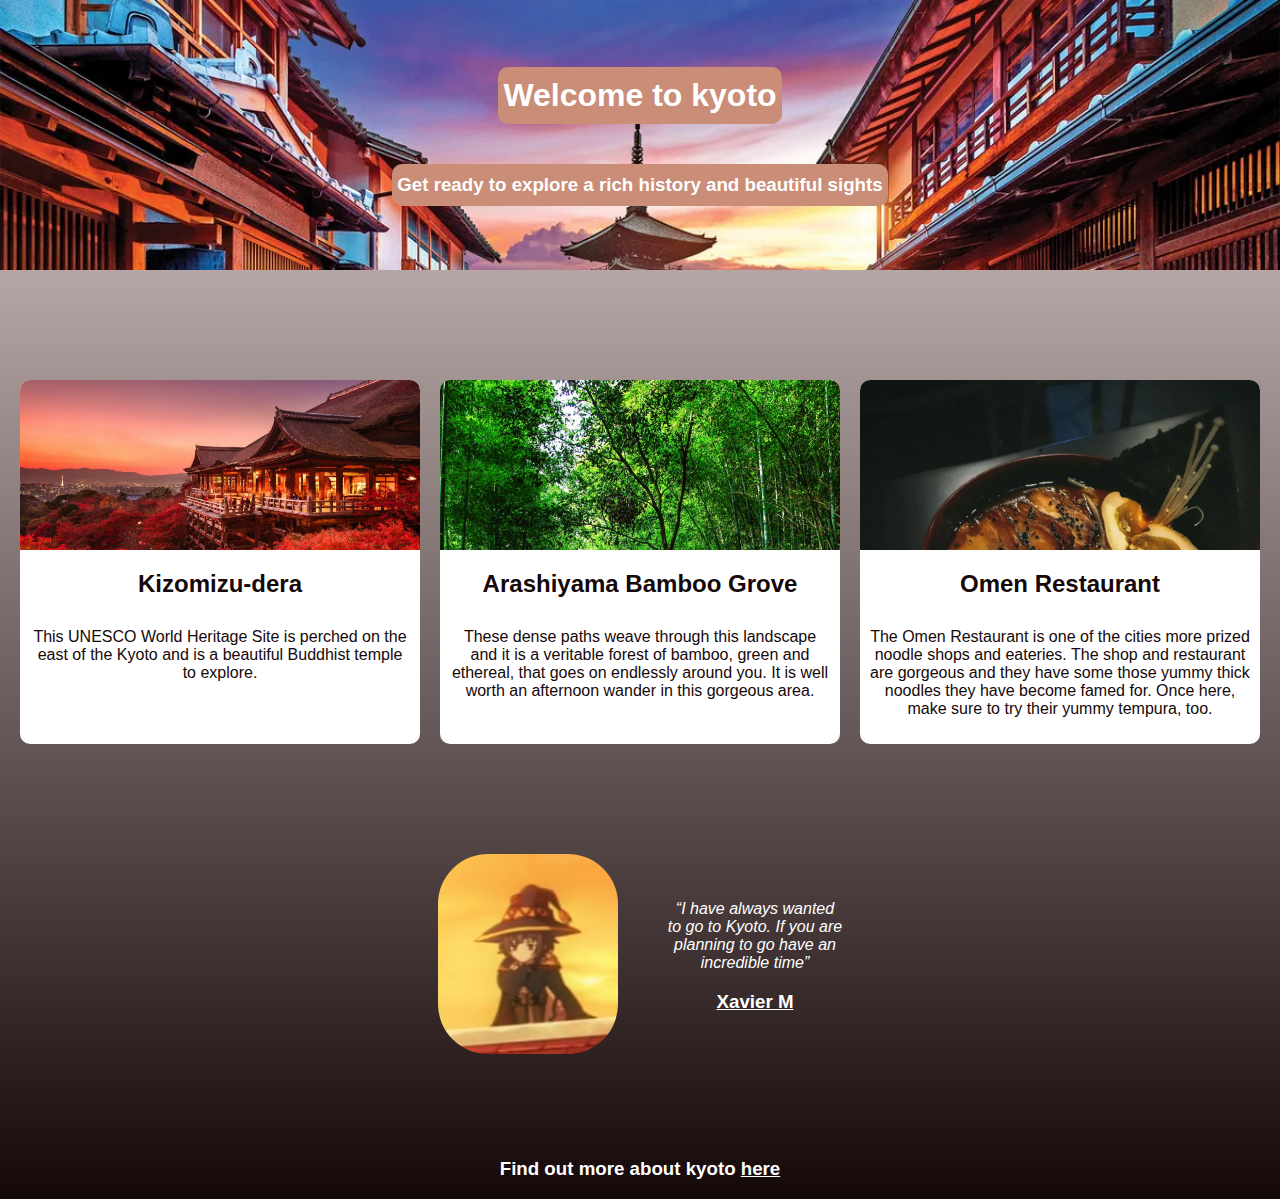
<file: index.html>
<!DOCTYPE html>
<html>
    <head>
        <link rel="stylesheet" href="styles.css"/>
    </head>
    <body>
        <div class="header">
            <div id="header-container">
                <h1 class="header-txt">Welcome to kyoto</h1>
                <h3 class="header-txt">Get ready to explore a rich history and beautiful sights</h3>
            </div>
        </div>

        <!--ACTIVITIES-->
        <section class="container-card">
            <div class="card">
                <div class="card-image card-1"></div>
                <h2>
                    Kizomizu-dera
                </h2>
                <p>
                    This UNESCO World Heritage Site is perched on the east of the Kyoto and 
                    is a beautiful Buddhist temple to explore.
                </p>
            </div>
            <div class="card">
                <div class="card-image card-2"></div>
                <h2>
                    Arashiyama Bamboo Grove
                </h2>
                <p>
                    These dense paths weave through this landscape and it is a veritable forest of bamboo, green and ethereal, 
                    that goes on endlessly around you. It is well worth an afternoon wander in this gorgeous area.
                </p>
            </div>
            <div class="card">
                <div class="card-image card-3"></div>
                <h2>
                    Omen Restaurant
                </h2>
                <p>
                    The Omen Restaurant is one of the cities more prized noodle shops and eateries. The shop and restaurant are gorgeous 
                    and they have some those yummy thick noodles they have become famed for. Once here, make sure to try their yummy tempura, too.
                </p>
            </div>
        </section>

        <!--FOOTER-->
        <div class="guide">
            <a target="_blank" href="https://github.com/Xaffekt"><img class="profile-img" src="megumine.png" alt="profile picture" /></a>
            <div class="guide-text">
            <p class="guide-text-aboutMe">
                “I have always wanted to go to Kyoto. If you are planning to go have an incredible time”
            </p>
            <h3 class="guide-name"><a  target="_blank" href="https://github.com/Xaffekt">
                Xavier M
            </a></h3>
            </div>
        </div>
        <h3>
            Find out more about kyoto
        <a target="_blank" href="https://handluggageonly.co.uk/2017/06/26/14-things-see-visiting-kyoto-japan/">
            here
        </a></h3>
    </body>
</html>

<!-- questions

- Do i have unessesary ids or classes? I tried to avoid that but the layout doesnt work if i remove any more
- what are the best naming convenstions for different parts of a webstie?
-->
</file>
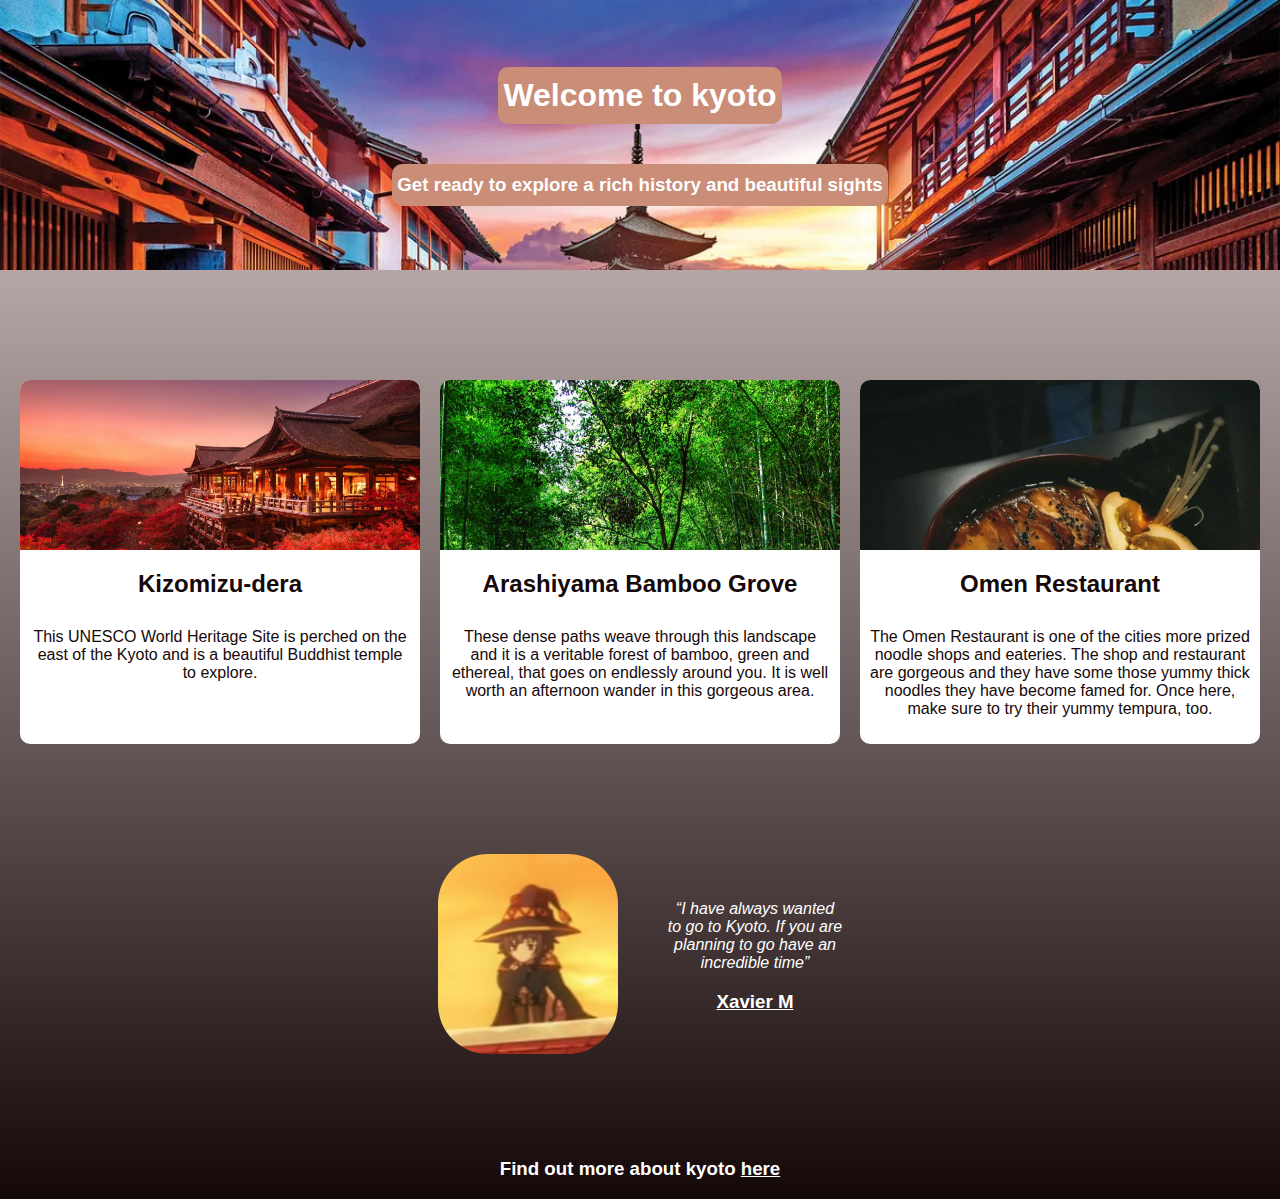
<file: Module_1_Project/index.html>
<!DOCTYPE html>
<html>
    <head>
        <link rel="stylesheet" href="styles.css"/>
    </head>
    <body>
        <div class="header">
            <div id="header-container">
                <h1 class="header-txt">Welcome to kyoto</h1>
                <h3 class="header-txt">Get ready to explore a rich history and beautiful sights</h3>
            </div>
        </div>

        <!--ACTIVITIES-->
        <section class="container-card">
            <div class="card">
                <div class="card-image card-1"></div>
                <h2>
                    Kizomizu-dera
                </h2>
                <p>
                    This UNESCO World Heritage Site is perched on the east of the Kyoto and 
                    is a beautiful Buddhist temple to explore.
                </p>
            </div>
            <div class="card">
                <div class="card-image card-2"></div>
                <h2>
                    Arashiyama Bamboo Grove
                </h2>
                <p>
                    These dense paths weave through this landscape and it is a veritable forest of bamboo, green and ethereal, 
                    that goes on endlessly around you. It is well worth an afternoon wander in this gorgeous area.
                </p>
            </div>
            <div class="card">
                <div class="card-image card-3"></div>
                <h2>
                    Omen Restaurant
                </h2>
                <p>
                    The Omen Restaurant is one of the cities more prized noodle shops and eateries. The shop and restaurant are gorgeous 
                    and they have some those yummy thick noodles they have become famed for. Once here, make sure to try their yummy tempura, too.
                </p>
            </div>
        </section>

        <!--FOOTER-->
        <div class="guide">
            <a target="_blank" href="https://github.com/Xaffekt"><img class="profile-img" src="assets/megumine.png" alt="profile picture" /></a>
            <div class="guide-text">
            <p class="guide-text-aboutMe">
                “I have always wanted to go to Kyoto. If you are planning to go have an incredible time”
            </p>
            <h3 class="guide-name"><a  target="_blank" href="https://github.com/Xaffekt">
                Xavier M
            </a></h3>
            </div>
        </div>
        <h3>
            Find out more about kyoto
        <a target="_blank" href="https://handluggageonly.co.uk/2017/06/26/14-things-see-visiting-kyoto-japan/">
            here
        </a></h3>
    </body>
</html>

<!-- questions

- Do i have unessesary ids or classes? I tried to avoid that but the layout doesnt work if i remove any more
- what are the best naming convenstions for different parts of a webstie?
-->
</file>
<file: styles.css>
/* Color pallete
--dark: #150809
--peach: #CA8D78
--peach/white: #E4D4D3
*/


body{
    height: 100%;
    margin: 0;
    padding: 0;
    text-align: center;
    font-family: Arial, Helvetica, sans-serif;
    background: linear-gradient(#E4D4D3, #150809 );
    color:white;
}

a{ color:white; }
a:hover{ color:#CA8D78; }

#header-container{
    display: flex;
    flex-direction: column;
    justify-content: center;
    align-items: center;

    background-image: url(kyoto-cover.webp);
    background-size: cover;
    padding: 0 50px;
    height: 30vh;
    object-fit: cover;

}

.header-txt{
    padding: 10px 5px;
    border-radius: 10px;
    width:fit-content;

    background-color: #CA8D78;
}

/*Image cards*/

.container-card{
    display: flex;
    justify-content: center;
    flex-wrap: wrap;

    margin-top: 100px;
}

.card{
    background: white;
    color:#150809;
    width: 400px;
    margin: 10px;
    border-radius: 10px;
}

.card p{
    padding: 10px;
}

.card-image{
    height: 170px;
    margin-bottom: 15px;
    background-size: cover;
    border-radius: 10px 10px 0 0;
}

.card-1{
    background-image: url("Kiyomizu-dera.webp");
}

.card-2{
    background-image: url("Arashiyama-bamboo-grove.webp");
}

.card-3{
    background-image: url("ramen.webp");
}

.card:hover{
    background-color: rgb(70, 68, 68);
    color:white;
    transform: scale(1.03);
    transition: all 0.5s ease;
    cursor: pointer;
}

/*About me footer*/

.guide{
    display: flex;
    justify-content: center;
    color:white;
    margin:100px auto;
}
.guide-text{
    margin: 30px 0 0 50px;
}
.profile-img{
    border-radius: 50px;
    height: 200px;
    width: 180px;
}

.profile-img:hover{
    transform: scale(1.03);
}

.guide-text-aboutMe{
    width: 175px;
    height: 72px;
    font-style: italic;
    font-size: 16px;
}
</file>
<file: Module_1_Project/styles.css>
/* Color pallete
--dark: #150809
--peach: #CA8D78
--peach/white: #E4D4D3
*/


body{
    height: 100%;
    margin: 0;
    padding: 0;
    text-align: center;
    font-family: Arial, Helvetica, sans-serif;
    background: linear-gradient(#E4D4D3, #150809 );
    color:white;
}

a{ color:white; }
a:hover{ color:#CA8D78; }

#header-container{
    display: flex;
    flex-direction: column;
    justify-content: center;
    align-items: center;

    background-image: url(assets/kyoto-cover.webp);
    background-size: cover;
    padding: 0 50px;
    height: 30vh;
    object-fit: cover;

}

.header-txt{
    padding: 10px 5px;
    border-radius: 10px;
    width:fit-content;

    background-color: #CA8D78;
}

/*Image cards*/

.container-card{
    display: flex;
    justify-content: center;
    flex-wrap: wrap;

    margin-top: 100px;
}

.card{
    background: white;
    color:#150809;
    width: 400px;
    margin: 10px;
    border-radius: 10px;
}

.card p{
    padding: 10px;
}

.card-image{
    height: 170px;
    margin-bottom: 15px;
    background-size: cover;
    border-radius: 10px 10px 0 0;
}

.card-1{
    background-image: url("assets/Kiyomizu-dera.webp");
}

.card-2{
    background-image: url("assets/Arashiyama-bamboo-grove.webp");
}

.card-3{
    background-image: url("assets/ramen.webp");
}

.card:hover{
    background-color: rgb(70, 68, 68);
    color:white;
    transform: scale(1.03);
    transition: all 0.5s ease;
    cursor: pointer;
}

/*About me footer*/

.guide{
    display: flex;
    justify-content: center;
    color:white;
    margin:100px auto;
}
.guide-text{
    margin: 30px 0 0 50px;
}
.profile-img{
    border-radius: 50px;
    height: 200px;
    width: 180px;
}

.profile-img:hover{
    transform: scale(1.03);
}

.guide-text-aboutMe{
    width: 175px;
    height: 72px;
    font-style: italic;
    font-size: 16px;
}
</file>
